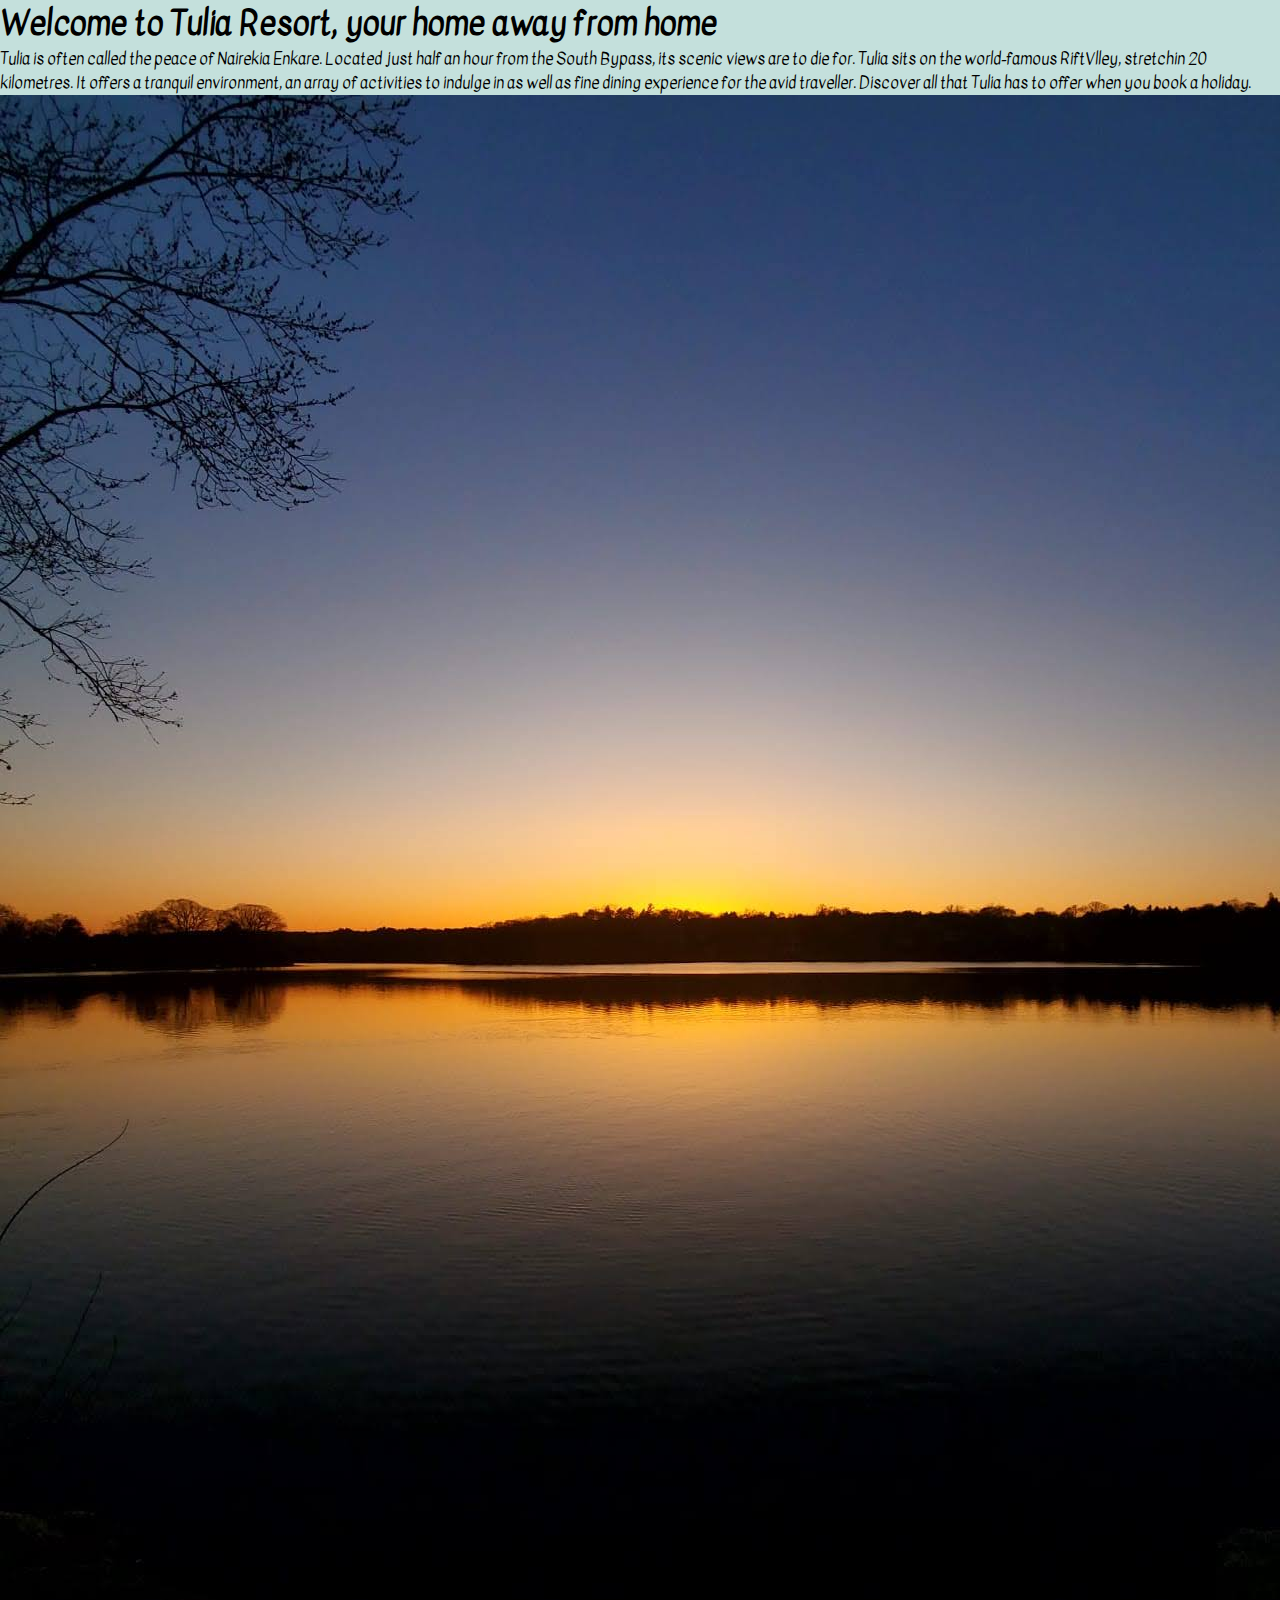
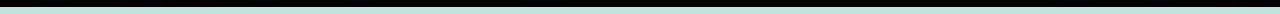
<file: index.html>
<!DOCTYPE html>
<html lang="en">
<head>
  <meta charset="UTF-8">
  <meta http-equiv="X-UA-Compatible" content="IE=edge">
  <meta name="viewport" content="width=device-width, initial-scale=1.0">
  <title>Resort Website</title>
  <link rel="stylesheet" href="CSS/styles.css" type="text/css">
</head>
<body>
  <h1>Welcome to Tulia Resort, your home away from home</h1>
  <p>Tulia is often called the peace of Nairekia Enkare. Located just half an hour from the South Bypass, its scenic views are to die for. Tulia sits on the world-famous RiftVlley, stretchin 20 kilometres. It offers a tranquil environment, an array of activities to indulge in as well as fine dining experience for the avid traveller. Discover all that Tulia has to offer when you book a holiday.</p>
  <img src="images/IMG-20210323-WA0002.jpg" alt="sunset">
</body>
</html>
</file>
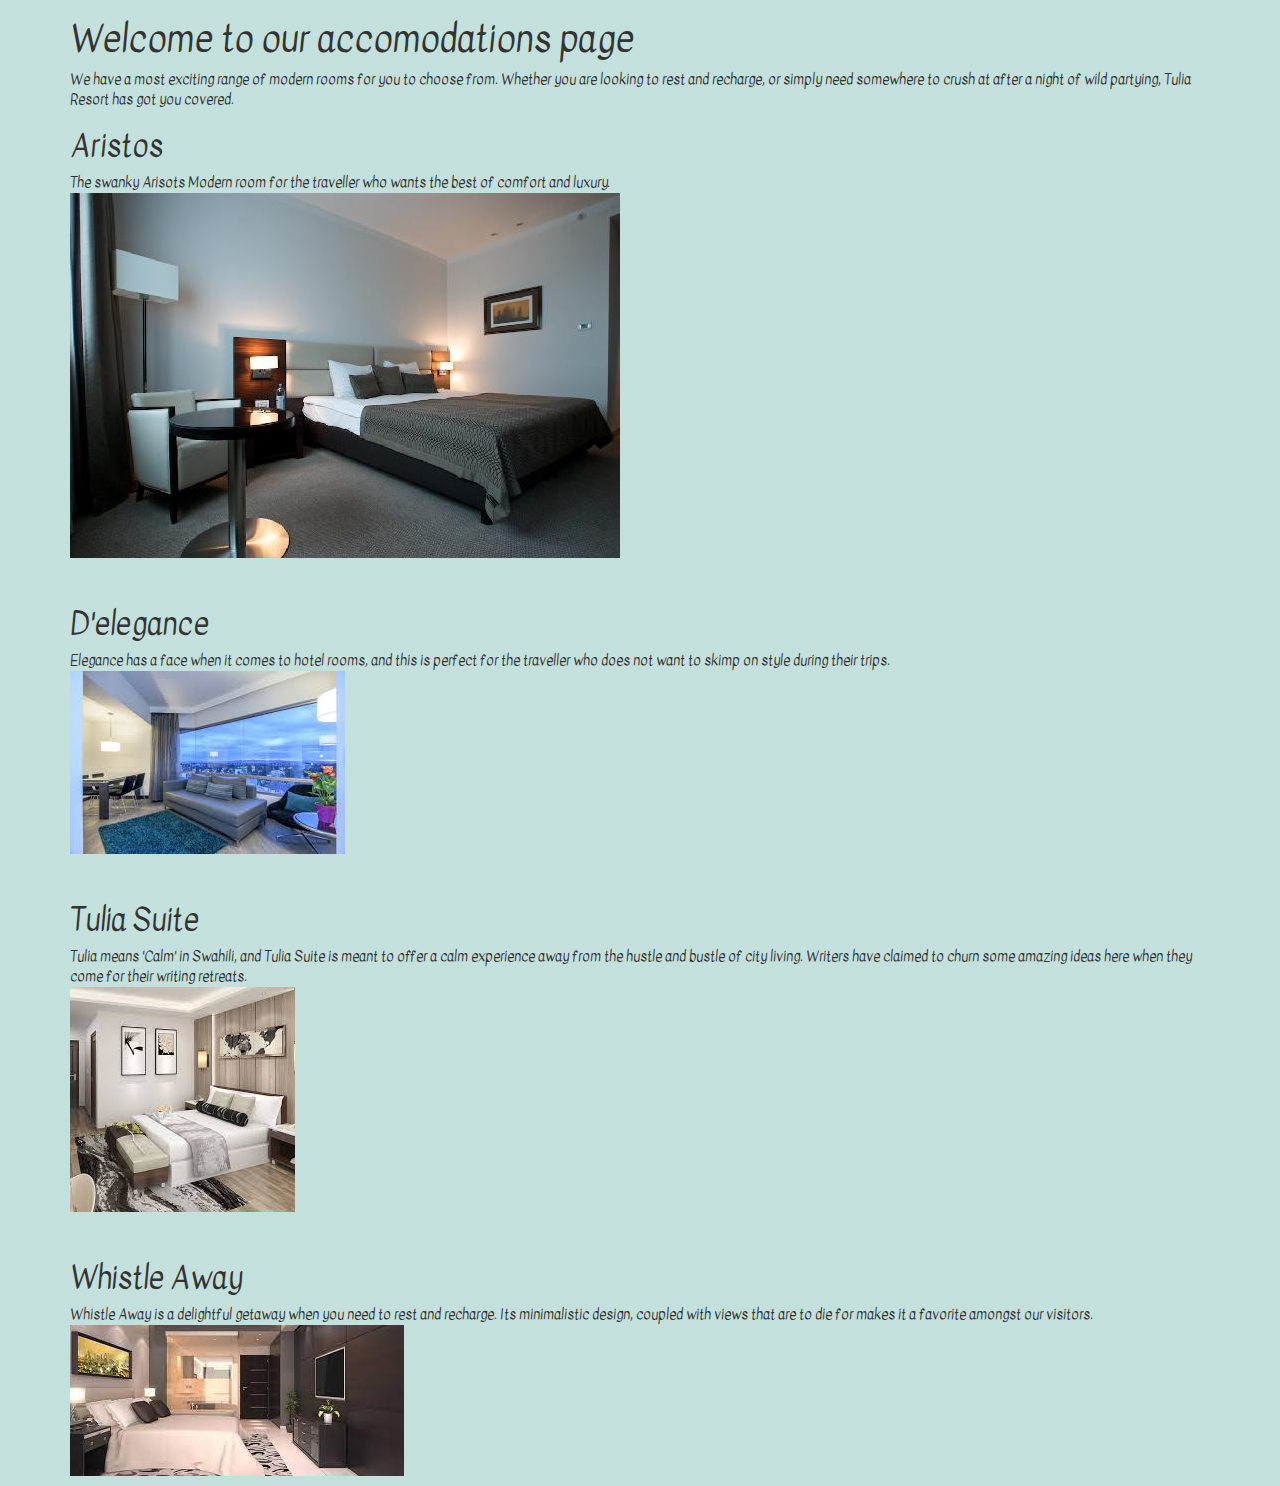
<file: accommodations.html>
<!DOCTYPE html>
<html lang="en">

<head>
  <meta charset="UTF-8">
  <meta http-equiv="X-UA-Compatible" content="IE=edge">
  <meta name="viewport" content="width=device-width, initial-scale=1.0">
  <title>Accomodations</title>
  <link rel="stylesheet" href="https://maxcdn.bootstrapcdn.com/bootstrap/3.3.7/css/bootstrap.min.css"
    integrity="sha384-BVYiiSIFeK1dGmJRAkycuHAHRg32OmUcww7on3RYdg4Va+PmSTsz/K68vbdEjh4u" crossorigin="anonymous">
  <link rel="stylesheet" href="CSS/styles.css">
</head>

<body>
<div class="container">
  <h1>Welcome to our accomodations page</h1>
  <p>We have a most exciting range of modern rooms for you to choose from. Whether you are looking to rest and recharge, or simply need somewhere to crush at after a night of wild partying, Tulia Resort has got you covered.</p>
  <h2>Aristos</h2>
  <p>The swanky Arisots Modern room for the traveller who wants the best of comfort and luxury.
    <br>
    <img src="images/aristos-typical-modern.jpg" alt="First slide">
  </p>
  <br>
  <h2>D'elegance</h2>
  <p> Elegance has a face when it comes to hotel rooms, and this is perfect for the traveller who does not want to skimp
    on style during their trips.
    <br>
    <img src="images/d'elegance.jpeg" alt="Second slide">
  </p>
  <br>
  <h2>Tulia Suite</h2>
  <p>Tulia means 'Calm' in Swahili, and Tulia Suite is meant to offer a calm experience away from the hustle and bustle
    of city living. Writers have claimed to churn some amazing ideas here when they come for their writing retreats.
    <br>
    <img src="images/tulia-suite.jpeg" alt="Third slide">
  </p>
  <br>
  <h2>Whistle Away</h2>
  <p>Whistle Away is a delightful getaway when you need to rest and recharge. Its minimalistic design, coupled with
    views that are to die for makes it a favorite amongst our visitors.
    <br>
    <img src="images/whistle-away.jpeg" alt="Third slide">
  </p>
</div>

</body>

</html>
</file>
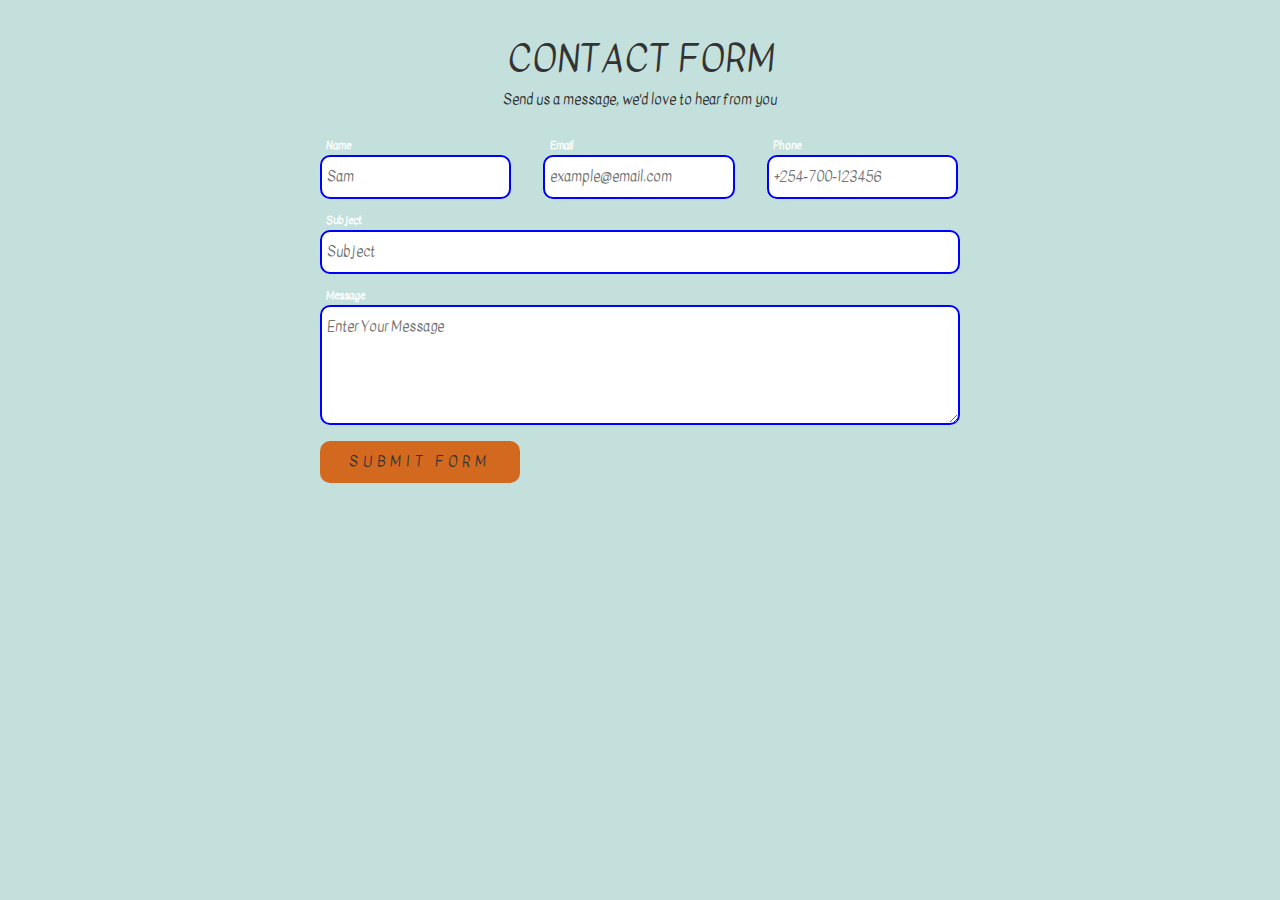
<file: contact.html>
<!DOCTYPE html>
<html lang="en">

<head>
  <meta charset="UTF-8">
  <meta http-equiv="X-UA-Compatible" content="IE=edge">
  <meta name="viewport" content="width=device-width, initial-scale=1.0">
  <title>Contact Us Page</title>
  <link rel="stylesheet" href="https://maxcdn.bootstrapcdn.com/bootstrap/3.3.7/css/bootstrap.min.css"
    integrity="sha384-BVYiiSIFeK1dGmJRAkycuHAHRg32OmUcww7on3RYdg4Va+PmSTsz/K68vbdEjh4u" crossorigin="anonymous">
  <link rel="stylesheet" href="CSS/styles.css">
</head>

<body>
  <div class="wrapper">
    <div class="content">
      <h1>CONTACT FORM</h1>
      <p>Send us a message, we'd love to hear from you</p>
    </div>
    <div class="form">
      <div class="top-form">
        <div class="inner-form">
          <div class="label">name</div>
          <input type="text" placeholder="Sam">
        </div>
        <div class="inner-form">
          <div class="label">email</div>
          <input type="text" placeholder="example@email.com">
        </div>
        <div class="inner-form">
          <div class="label">Phone</div>
          <input type="text" placeholder="+254-700-123456">
        </div>
      </div>
      <div class="middle-form">
        <div class="inner-form">
          <div class="label">Subject</div>
          <input type="text" placeholder="Subject">
        </div>
      </div>
      <div class="bottom-form">
        <div class="inner-form">
          <div class="label">Message</div>
          <textarea placeholder="Enter Your Message"></textarea>
        </div>
      </div>
      <div class="btn">Submit Form</div>
    </div>
  </div>
</body>

</html>
</file>
<file: CSS/styles.css>
@import url('https://fonts.googleapis.com/css2?family=Kavivanar&display=swap');


/* The * allows to set the margin for ALL elements on the page*/
* { 
  margin: 0;
  padding: 0;
  user-select: none;
}

/*cursive is a secondary font for browsers that do not reconize Kavivanar*/

body {
  font-family: 'Kavivanar', cursive;
  background: #c4e0dc
}

/*The max-width makes the form responsive in small screens by defining the max width of the wrapper. if the content is larger that the max-width it changes the height of the element */

.wrapper {
  margin: 0px auto 0;
  width: 100%;
  max-width: 680px;
  padding:20px;
  box-sizing: border-box;
  }

/*content*/
.content {
  text-align: center;
}

.content h1 {
  letter-spacing: 1px;
}

/* The width of the form is relative to its parent cotainer, the .wrapper*/

.form { 
  width: 100%;
  margin: 25px 0;
}

.top-form, .middle-form, .bottom-form {
  width: 100%;
  margin: 10px 0;
  min-height: 65px;
}

.form input[type="text"], .form textarea {
  box-sizing: border-box;
  border: 2px solid blue;
  padding: 10px 5px;
  border-radius: 10px;
  width: 100%;
  transition: all 0.2s ease;
}

/*add effect when input area is brought into focus*/
.form input:focus,
.form textarea:focus {
  border-color: #444;
}

.form .label {
  margin-bottom: 10px;
  text-transform: capitalize;
}

/*target the name, email and phone sections of the top-form, width relative to width of top form, */
.top-form .inner-form {
  width: 29.9%;
  float: left;
  margin-right: 5%;
}

.top-form .inner-form:last-child {
  margin-right: 0;
}

.bottom-form textarea {
  height:120px
}

.btn {
  background: chocolate;
  width:200px;
  padding: 10px 0;
  border-radius: 10px;
  text-align: center;
  text-transform: uppercase;
  letter-spacing: 5px;
  cursor: pointer;
}
</file>
